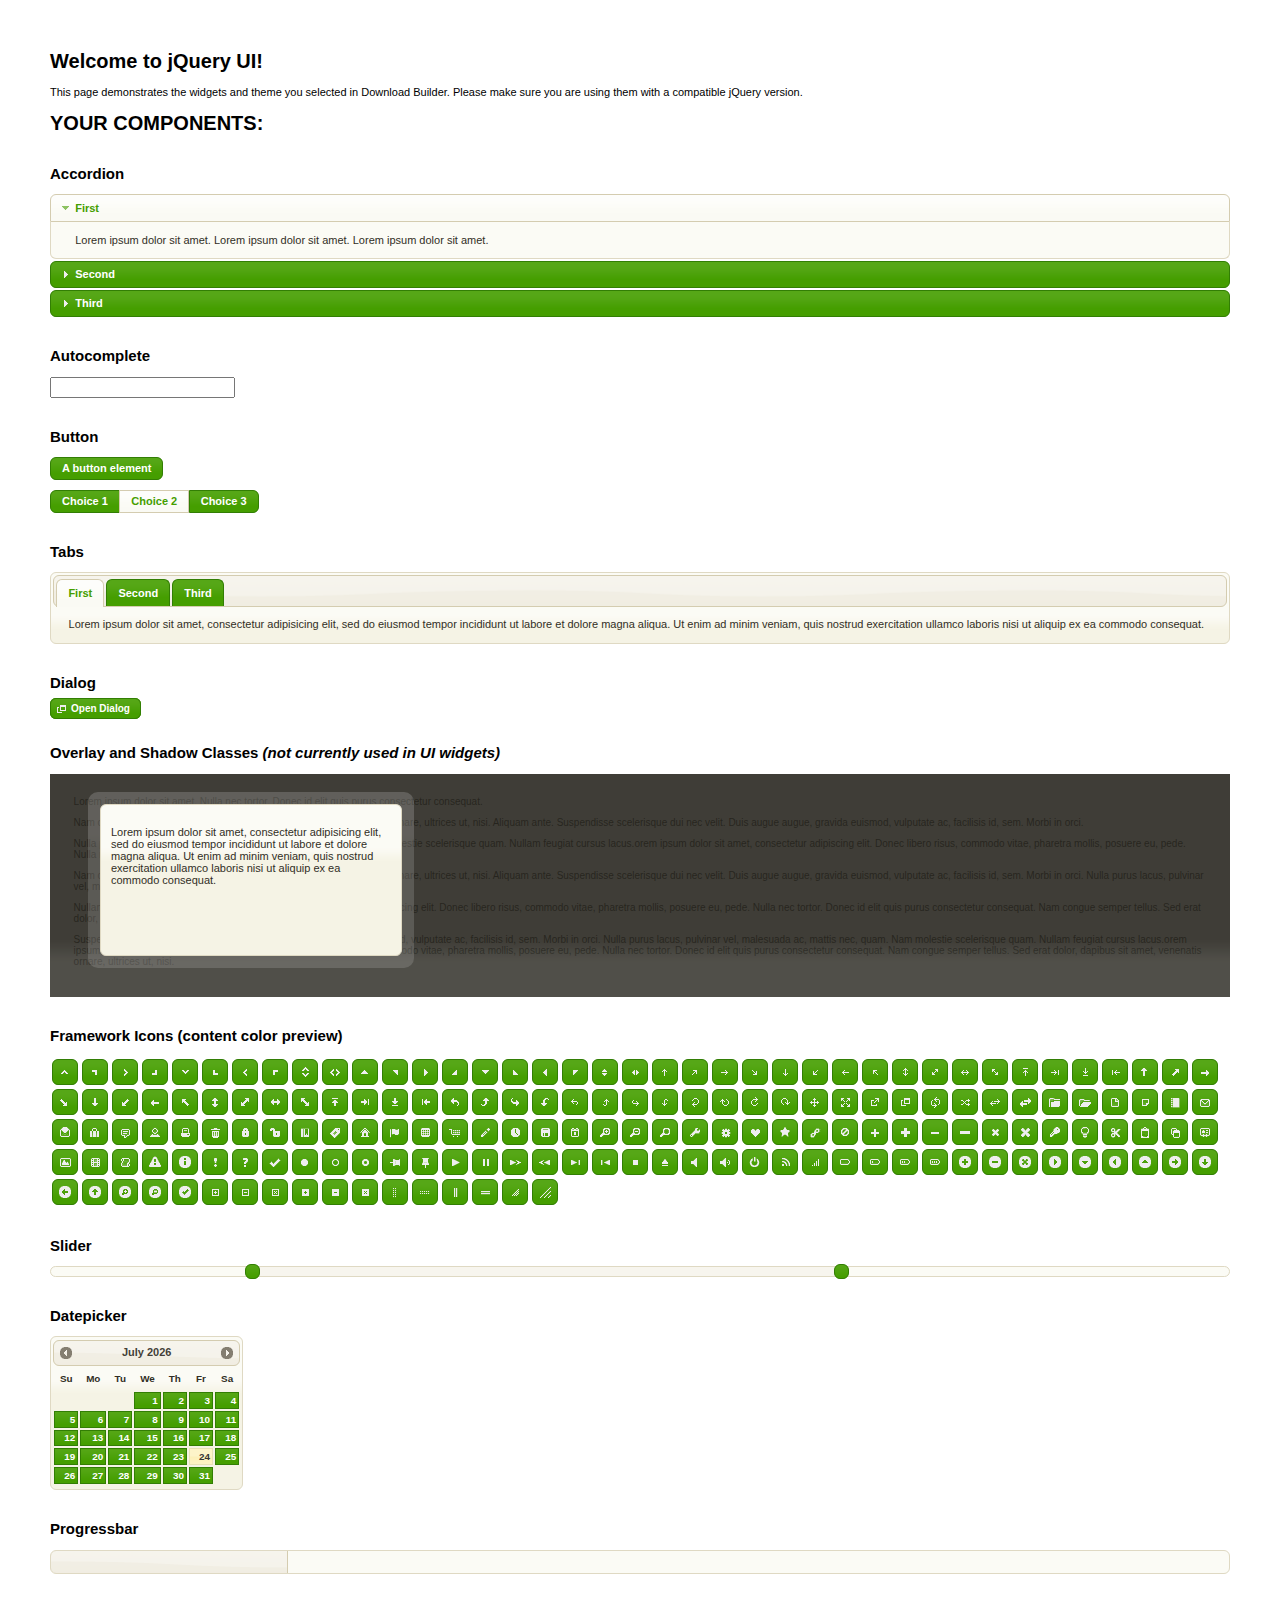
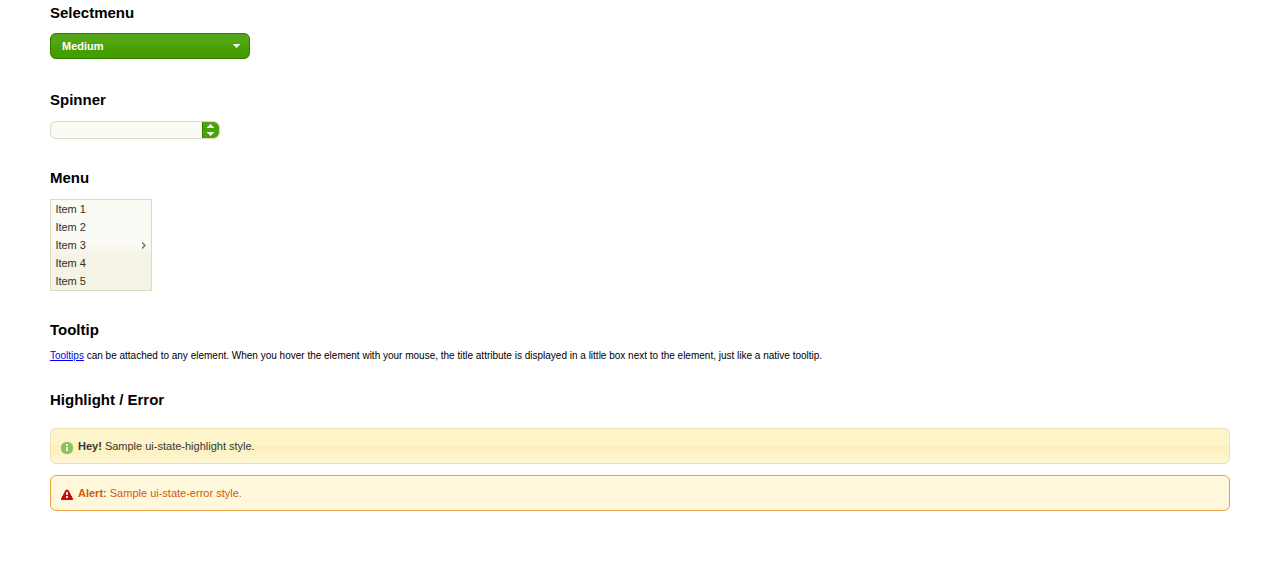
<file: static/scripts/jquery-ui-1.11.4.custom/index.html>
<!doctype html>
<html lang="us">
<head>
	<meta charset="utf-8">
	<title>jQuery UI Example Page</title>
	<link href="jquery-ui.css" rel="stylesheet">
	<style>
	body{
		font: 62.5% "Trebuchet MS", sans-serif;
		margin: 50px;
	}
	.demoHeaders {
		margin-top: 2em;
	}
	#dialog-link {
		padding: .4em 1em .4em 20px;
		text-decoration: none;
		position: relative;
	}
	#dialog-link span.ui-icon {
		margin: 0 5px 0 0;
		position: absolute;
		left: .2em;
		top: 50%;
		margin-top: -8px;
	}
	#icons {
		margin: 0;
		padding: 0;
	}
	#icons li {
		margin: 2px;
		position: relative;
		padding: 4px 0;
		cursor: pointer;
		float: left;
		list-style: none;
	}
	#icons span.ui-icon {
		float: left;
		margin: 0 4px;
	}
	.fakewindowcontain .ui-widget-overlay {
		position: absolute;
	}
	select {
		width: 200px;
	}
	</style>
</head>
<body>

<h1>Welcome to jQuery UI!</h1>

<div class="ui-widget">
	<p>This page demonstrates the widgets and theme you selected in Download Builder. Please make sure you are using them with a compatible jQuery version.</p>
</div>

<h1>YOUR COMPONENTS:</h1>


<!-- Accordion -->
<h2 class="demoHeaders">Accordion</h2>
<div id="accordion">
	<h3>First</h3>
	<div>Lorem ipsum dolor sit amet. Lorem ipsum dolor sit amet. Lorem ipsum dolor sit amet.</div>
	<h3>Second</h3>
	<div>Phasellus mattis tincidunt nibh.</div>
	<h3>Third</h3>
	<div>Nam dui erat, auctor a, dignissim quis.</div>
</div>



<!-- Autocomplete -->
<h2 class="demoHeaders">Autocomplete</h2>
<div>
	<input id="autocomplete" title="type &quot;a&quot;">
</div>



<!-- Button -->
<h2 class="demoHeaders">Button</h2>
<button id="button">A button element</button>
<form style="margin-top: 1em;">
	<div id="radioset">
		<input type="radio" id="radio1" name="radio"><label for="radio1">Choice 1</label>
		<input type="radio" id="radio2" name="radio" checked="checked"><label for="radio2">Choice 2</label>
		<input type="radio" id="radio3" name="radio"><label for="radio3">Choice 3</label>
	</div>
</form>



<!-- Tabs -->
<h2 class="demoHeaders">Tabs</h2>
<div id="tabs">
	<ul>
		<li><a href="#tabs-1">First</a></li>
		<li><a href="#tabs-2">Second</a></li>
		<li><a href="#tabs-3">Third</a></li>
	</ul>
	<div id="tabs-1">Lorem ipsum dolor sit amet, consectetur adipisicing elit, sed do eiusmod tempor incididunt ut labore et dolore magna aliqua. Ut enim ad minim veniam, quis nostrud exercitation ullamco laboris nisi ut aliquip ex ea commodo consequat.</div>
	<div id="tabs-2">Phasellus mattis tincidunt nibh. Cras orci urna, blandit id, pretium vel, aliquet ornare, felis. Maecenas scelerisque sem non nisl. Fusce sed lorem in enim dictum bibendum.</div>
	<div id="tabs-3">Nam dui erat, auctor a, dignissim quis, sollicitudin eu, felis. Pellentesque nisi urna, interdum eget, sagittis et, consequat vestibulum, lacus. Mauris porttitor ullamcorper augue.</div>
</div>



<!-- Dialog NOTE: Dialog is not generated by UI in this demo so it can be visually styled in themeroller-->
<h2 class="demoHeaders">Dialog</h2>
<p><a href="#" id="dialog-link" class="ui-state-default ui-corner-all"><span class="ui-icon ui-icon-newwin"></span>Open Dialog</a></p>

<h2 class="demoHeaders">Overlay and Shadow Classes <em>(not currently used in UI widgets)</em></h2>
<div style="position: relative; width: 96%; height: 200px; padding:1% 2%; overflow:hidden;" class="fakewindowcontain">
	<p>Lorem ipsum dolor sit amet,  Nulla nec tortor. Donec id elit quis purus consectetur consequat. </p><p>Nam congue semper tellus. Sed erat dolor, dapibus sit amet, venenatis ornare, ultrices ut, nisi. Aliquam ante. Suspendisse scelerisque dui nec velit. Duis augue augue, gravida euismod, vulputate ac, facilisis id, sem. Morbi in orci. </p><p>Nulla purus lacus, pulvinar vel, malesuada ac, mattis nec, quam. Nam molestie scelerisque quam. Nullam feugiat cursus lacus.orem ipsum dolor sit amet, consectetur adipiscing elit. Donec libero risus, commodo vitae, pharetra mollis, posuere eu, pede. Nulla nec tortor. Donec id elit quis purus consectetur consequat. </p><p>Nam congue semper tellus. Sed erat dolor, dapibus sit amet, venenatis ornare, ultrices ut, nisi. Aliquam ante. Suspendisse scelerisque dui nec velit. Duis augue augue, gravida euismod, vulputate ac, facilisis id, sem. Morbi in orci. Nulla purus lacus, pulvinar vel, malesuada ac, mattis nec, quam. Nam molestie scelerisque quam. </p><p>Nullam feugiat cursus lacus.orem ipsum dolor sit amet, consectetur adipiscing elit. Donec libero risus, commodo vitae, pharetra mollis, posuere eu, pede. Nulla nec tortor. Donec id elit quis purus consectetur consequat. Nam congue semper tellus. Sed erat dolor, dapibus sit amet, venenatis ornare, ultrices ut, nisi. Aliquam ante. </p><p>Suspendisse scelerisque dui nec velit. Duis augue augue, gravida euismod, vulputate ac, facilisis id, sem. Morbi in orci. Nulla purus lacus, pulvinar vel, malesuada ac, mattis nec, quam. Nam molestie scelerisque quam. Nullam feugiat cursus lacus.orem ipsum dolor sit amet, consectetur adipiscing elit. Donec libero risus, commodo vitae, pharetra mollis, posuere eu, pede. Nulla nec tortor. Donec id elit quis purus consectetur consequat. Nam congue semper tellus. Sed erat dolor, dapibus sit amet, venenatis ornare, ultrices ut, nisi. </p>

	<!-- ui-dialog -->
	<div class="ui-overlay"><div class="ui-widget-overlay"></div><div class="ui-widget-shadow ui-corner-all" style="width: 302px; height: 152px; position: absolute; left: 50px; top: 30px;"></div></div>
	<div style="position: absolute; width: 280px; height: 130px;left: 50px; top: 30px; padding: 10px;" class="ui-widget ui-widget-content ui-corner-all">
		<div class="ui-dialog-content ui-widget-content" style="background: none; border: 0;">
			<p>Lorem ipsum dolor sit amet, consectetur adipisicing elit, sed do eiusmod tempor incididunt ut labore et dolore magna aliqua. Ut enim ad minim veniam, quis nostrud exercitation ullamco laboris nisi ut aliquip ex ea commodo consequat.</p>
		</div>
	</div>

</div>

<!-- ui-dialog -->
<div id="dialog" title="Dialog Title">
	<p>Lorem ipsum dolor sit amet, consectetur adipisicing elit, sed do eiusmod tempor incididunt ut labore et dolore magna aliqua. Ut enim ad minim veniam, quis nostrud exercitation ullamco laboris nisi ut aliquip ex ea commodo consequat.</p>
</div>



<h2 class="demoHeaders">Framework Icons (content color preview)</h2>
<ul id="icons" class="ui-widget ui-helper-clearfix">
	<li class="ui-state-default ui-corner-all" title=".ui-icon-carat-1-n"><span class="ui-icon ui-icon-carat-1-n"></span></li>
	<li class="ui-state-default ui-corner-all" title=".ui-icon-carat-1-ne"><span class="ui-icon ui-icon-carat-1-ne"></span></li>
	<li class="ui-state-default ui-corner-all" title=".ui-icon-carat-1-e"><span class="ui-icon ui-icon-carat-1-e"></span></li>
	<li class="ui-state-default ui-corner-all" title=".ui-icon-carat-1-se"><span class="ui-icon ui-icon-carat-1-se"></span></li>
	<li class="ui-state-default ui-corner-all" title=".ui-icon-carat-1-s"><span class="ui-icon ui-icon-carat-1-s"></span></li>
	<li class="ui-state-default ui-corner-all" title=".ui-icon-carat-1-sw"><span class="ui-icon ui-icon-carat-1-sw"></span></li>
	<li class="ui-state-default ui-corner-all" title=".ui-icon-carat-1-w"><span class="ui-icon ui-icon-carat-1-w"></span></li>
	<li class="ui-state-default ui-corner-all" title=".ui-icon-carat-1-nw"><span class="ui-icon ui-icon-carat-1-nw"></span></li>
	<li class="ui-state-default ui-corner-all" title=".ui-icon-carat-2-n-s"><span class="ui-icon ui-icon-carat-2-n-s"></span></li>
	<li class="ui-state-default ui-corner-all" title=".ui-icon-carat-2-e-w"><span class="ui-icon ui-icon-carat-2-e-w"></span></li>
	<li class="ui-state-default ui-corner-all" title=".ui-icon-triangle-1-n"><span class="ui-icon ui-icon-triangle-1-n"></span></li>
	<li class="ui-state-default ui-corner-all" title=".ui-icon-triangle-1-ne"><span class="ui-icon ui-icon-triangle-1-ne"></span></li>
	<li class="ui-state-default ui-corner-all" title=".ui-icon-triangle-1-e"><span class="ui-icon ui-icon-triangle-1-e"></span></li>
	<li class="ui-state-default ui-corner-all" title=".ui-icon-triangle-1-se"><span class="ui-icon ui-icon-triangle-1-se"></span></li>
	<li class="ui-state-default ui-corner-all" title=".ui-icon-triangle-1-s"><span class="ui-icon ui-icon-triangle-1-s"></span></li>
	<li class="ui-state-default ui-corner-all" title=".ui-icon-triangle-1-sw"><span class="ui-icon ui-icon-triangle-1-sw"></span></li>
	<li class="ui-state-default ui-corner-all" title=".ui-icon-triangle-1-w"><span class="ui-icon ui-icon-triangle-1-w"></span></li>
	<li class="ui-state-default ui-corner-all" title=".ui-icon-triangle-1-nw"><span class="ui-icon ui-icon-triangle-1-nw"></span></li>
	<li class="ui-state-default ui-corner-all" title=".ui-icon-triangle-2-n-s"><span class="ui-icon ui-icon-triangle-2-n-s"></span></li>
	<li class="ui-state-default ui-corner-all" title=".ui-icon-triangle-2-e-w"><span class="ui-icon ui-icon-triangle-2-e-w"></span></li>
	<li class="ui-state-default ui-corner-all" title=".ui-icon-arrow-1-n"><span class="ui-icon ui-icon-arrow-1-n"></span></li>
	<li class="ui-state-default ui-corner-all" title=".ui-icon-arrow-1-ne"><span class="ui-icon ui-icon-arrow-1-ne"></span></li>
	<li class="ui-state-default ui-corner-all" title=".ui-icon-arrow-1-e"><span class="ui-icon ui-icon-arrow-1-e"></span></li>
	<li class="ui-state-default ui-corner-all" title=".ui-icon-arrow-1-se"><span class="ui-icon ui-icon-arrow-1-se"></span></li>
	<li class="ui-state-default ui-corner-all" title=".ui-icon-arrow-1-s"><span class="ui-icon ui-icon-arrow-1-s"></span></li>
	<li class="ui-state-default ui-corner-all" title=".ui-icon-arrow-1-sw"><span class="ui-icon ui-icon-arrow-1-sw"></span></li>
	<li class="ui-state-default ui-corner-all" title=".ui-icon-arrow-1-w"><span class="ui-icon ui-icon-arrow-1-w"></span></li>
	<li class="ui-state-default ui-corner-all" title=".ui-icon-arrow-1-nw"><span class="ui-icon ui-icon-arrow-1-nw"></span></li>
	<li class="ui-state-default ui-corner-all" title=".ui-icon-arrow-2-n-s"><span class="ui-icon ui-icon-arrow-2-n-s"></span></li>
	<li class="ui-state-default ui-corner-all" title=".ui-icon-arrow-2-ne-sw"><span class="ui-icon ui-icon-arrow-2-ne-sw"></span></li>
	<li class="ui-state-default ui-corner-all" title=".ui-icon-arrow-2-e-w"><span class="ui-icon ui-icon-arrow-2-e-w"></span></li>
	<li class="ui-state-default ui-corner-all" title=".ui-icon-arrow-2-se-nw"><span class="ui-icon ui-icon-arrow-2-se-nw"></span></li>
	<li class="ui-state-default ui-corner-all" title=".ui-icon-arrowstop-1-n"><span class="ui-icon ui-icon-arrowstop-1-n"></span></li>
	<li class="ui-state-default ui-corner-all" title=".ui-icon-arrowstop-1-e"><span class="ui-icon ui-icon-arrowstop-1-e"></span></li>
	<li class="ui-state-default ui-corner-all" title=".ui-icon-arrowstop-1-s"><span class="ui-icon ui-icon-arrowstop-1-s"></span></li>
	<li class="ui-state-default ui-corner-all" title=".ui-icon-arrowstop-1-w"><span class="ui-icon ui-icon-arrowstop-1-w"></span></li>
	<li class="ui-state-default ui-corner-all" title=".ui-icon-arrowthick-1-n"><span class="ui-icon ui-icon-arrowthick-1-n"></span></li>
	<li class="ui-state-default ui-corner-all" title=".ui-icon-arrowthick-1-ne"><span class="ui-icon ui-icon-arrowthick-1-ne"></span></li>
	<li class="ui-state-default ui-corner-all" title=".ui-icon-arrowthick-1-e"><span class="ui-icon ui-icon-arrowthick-1-e"></span></li>
	<li class="ui-state-default ui-corner-all" title=".ui-icon-arrowthick-1-se"><span class="ui-icon ui-icon-arrowthick-1-se"></span></li>
	<li class="ui-state-default ui-corner-all" title=".ui-icon-arrowthick-1-s"><span class="ui-icon ui-icon-arrowthick-1-s"></span></li>
	<li class="ui-state-default ui-corner-all" title=".ui-icon-arrowthick-1-sw"><span class="ui-icon ui-icon-arrowthick-1-sw"></span></li>
	<li class="ui-state-default ui-corner-all" title=".ui-icon-arrowthick-1-w"><span class="ui-icon ui-icon-arrowthick-1-w"></span></li>
	<li class="ui-state-default ui-corner-all" title=".ui-icon-arrowthick-1-nw"><span class="ui-icon ui-icon-arrowthick-1-nw"></span></li>
	<li class="ui-state-default ui-corner-all" title=".ui-icon-arrowthick-2-n-s"><span class="ui-icon ui-icon-arrowthick-2-n-s"></span></li>
	<li class="ui-state-default ui-corner-all" title=".ui-icon-arrowthick-2-ne-sw"><span class="ui-icon ui-icon-arrowthick-2-ne-sw"></span></li>
	<li class="ui-state-default ui-corner-all" title=".ui-icon-arrowthick-2-e-w"><span class="ui-icon ui-icon-arrowthick-2-e-w"></span></li>
	<li class="ui-state-default ui-corner-all" title=".ui-icon-arrowthick-2-se-nw"><span class="ui-icon ui-icon-arrowthick-2-se-nw"></span></li>
	<li class="ui-state-default ui-corner-all" title=".ui-icon-arrowthickstop-1-n"><span class="ui-icon ui-icon-arrowthickstop-1-n"></span></li>
	<li class="ui-state-default ui-corner-all" title=".ui-icon-arrowthickstop-1-e"><span class="ui-icon ui-icon-arrowthickstop-1-e"></span></li>
	<li class="ui-state-default ui-corner-all" title=".ui-icon-arrowthickstop-1-s"><span class="ui-icon ui-icon-arrowthickstop-1-s"></span></li>
	<li class="ui-state-default ui-corner-all" title=".ui-icon-arrowthickstop-1-w"><span class="ui-icon ui-icon-arrowthickstop-1-w"></span></li>
	<li class="ui-state-default ui-corner-all" title=".ui-icon-arrowreturnthick-1-w"><span class="ui-icon ui-icon-arrowreturnthick-1-w"></span></li>
	<li class="ui-state-default ui-corner-all" title=".ui-icon-arrowreturnthick-1-n"><span class="ui-icon ui-icon-arrowreturnthick-1-n"></span></li>
	<li class="ui-state-default ui-corner-all" title=".ui-icon-arrowreturnthick-1-e"><span class="ui-icon ui-icon-arrowreturnthick-1-e"></span></li>
	<li class="ui-state-default ui-corner-all" title=".ui-icon-arrowreturnthick-1-s"><span class="ui-icon ui-icon-arrowreturnthick-1-s"></span></li>
	<li class="ui-state-default ui-corner-all" title=".ui-icon-arrowreturn-1-w"><span class="ui-icon ui-icon-arrowreturn-1-w"></span></li>
	<li class="ui-state-default ui-corner-all" title=".ui-icon-arrowreturn-1-n"><span class="ui-icon ui-icon-arrowreturn-1-n"></span></li>
	<li class="ui-state-default ui-corner-all" title=".ui-icon-arrowreturn-1-e"><span class="ui-icon ui-icon-arrowreturn-1-e"></span></li>
	<li class="ui-state-default ui-corner-all" title=".ui-icon-arrowreturn-1-s"><span class="ui-icon ui-icon-arrowreturn-1-s"></span></li>
	<li class="ui-state-default ui-corner-all" title=".ui-icon-arrowrefresh-1-w"><span class="ui-icon ui-icon-arrowrefresh-1-w"></span></li>
	<li class="ui-state-default ui-corner-all" title=".ui-icon-arrowrefresh-1-n"><span class="ui-icon ui-icon-arrowrefresh-1-n"></span></li>
	<li class="ui-state-default ui-corner-all" title=".ui-icon-arrowrefresh-1-e"><span class="ui-icon ui-icon-arrowrefresh-1-e"></span></li>
	<li class="ui-state-default ui-corner-all" title=".ui-icon-arrowrefresh-1-s"><span class="ui-icon ui-icon-arrowrefresh-1-s"></span></li>
	<li class="ui-state-default ui-corner-all" title=".ui-icon-arrow-4"><span class="ui-icon ui-icon-arrow-4"></span></li>
	<li class="ui-state-default ui-corner-all" title=".ui-icon-arrow-4-diag"><span class="ui-icon ui-icon-arrow-4-diag"></span></li>
	<li class="ui-state-default ui-corner-all" title=".ui-icon-extlink"><span class="ui-icon ui-icon-extlink"></span></li>
	<li class="ui-state-default ui-corner-all" title=".ui-icon-newwin"><span class="ui-icon ui-icon-newwin"></span></li>
	<li class="ui-state-default ui-corner-all" title=".ui-icon-refresh"><span class="ui-icon ui-icon-refresh"></span></li>
	<li class="ui-state-default ui-corner-all" title=".ui-icon-shuffle"><span class="ui-icon ui-icon-shuffle"></span></li>
	<li class="ui-state-default ui-corner-all" title=".ui-icon-transfer-e-w"><span class="ui-icon ui-icon-transfer-e-w"></span></li>
	<li class="ui-state-default ui-corner-all" title=".ui-icon-transferthick-e-w"><span class="ui-icon ui-icon-transferthick-e-w"></span></li>
	<li class="ui-state-default ui-corner-all" title=".ui-icon-folder-collapsed"><span class="ui-icon ui-icon-folder-collapsed"></span></li>
	<li class="ui-state-default ui-corner-all" title=".ui-icon-folder-open"><span class="ui-icon ui-icon-folder-open"></span></li>
	<li class="ui-state-default ui-corner-all" title=".ui-icon-document"><span class="ui-icon ui-icon-document"></span></li>
	<li class="ui-state-default ui-corner-all" title=".ui-icon-document-b"><span class="ui-icon ui-icon-document-b"></span></li>
	<li class="ui-state-default ui-corner-all" title=".ui-icon-note"><span class="ui-icon ui-icon-note"></span></li>
	<li class="ui-state-default ui-corner-all" title=".ui-icon-mail-closed"><span class="ui-icon ui-icon-mail-closed"></span></li>
	<li class="ui-state-default ui-corner-all" title=".ui-icon-mail-open"><span class="ui-icon ui-icon-mail-open"></span></li>
	<li class="ui-state-default ui-corner-all" title=".ui-icon-suitcase"><span class="ui-icon ui-icon-suitcase"></span></li>
	<li class="ui-state-default ui-corner-all" title=".ui-icon-comment"><span class="ui-icon ui-icon-comment"></span></li>
	<li class="ui-state-default ui-corner-all" title=".ui-icon-person"><span class="ui-icon ui-icon-person"></span></li>
	<li class="ui-state-default ui-corner-all" title=".ui-icon-print"><span class="ui-icon ui-icon-print"></span></li>
	<li class="ui-state-default ui-corner-all" title=".ui-icon-trash"><span class="ui-icon ui-icon-trash"></span></li>
	<li class="ui-state-default ui-corner-all" title=".ui-icon-locked"><span class="ui-icon ui-icon-locked"></span></li>
	<li class="ui-state-default ui-corner-all" title=".ui-icon-unlocked"><span class="ui-icon ui-icon-unlocked"></span></li>
	<li class="ui-state-default ui-corner-all" title=".ui-icon-bookmark"><span class="ui-icon ui-icon-bookmark"></span></li>
	<li class="ui-state-default ui-corner-all" title=".ui-icon-tag"><span class="ui-icon ui-icon-tag"></span></li>
	<li class="ui-state-default ui-corner-all" title=".ui-icon-home"><span class="ui-icon ui-icon-home"></span></li>
	<li class="ui-state-default ui-corner-all" title=".ui-icon-flag"><span class="ui-icon ui-icon-flag"></span></li>
	<li class="ui-state-default ui-corner-all" title=".ui-icon-calculator"><span class="ui-icon ui-icon-calculator"></span></li>
	<li class="ui-state-default ui-corner-all" title=".ui-icon-cart"><span class="ui-icon ui-icon-cart"></span></li>
	<li class="ui-state-default ui-corner-all" title=".ui-icon-pencil"><span class="ui-icon ui-icon-pencil"></span></li>
	<li class="ui-state-default ui-corner-all" title=".ui-icon-clock"><span class="ui-icon ui-icon-clock"></span></li>
	<li class="ui-state-default ui-corner-all" title=".ui-icon-disk"><span class="ui-icon ui-icon-disk"></span></li>
	<li class="ui-state-default ui-corner-all" title=".ui-icon-calendar"><span class="ui-icon ui-icon-calendar"></span></li>
	<li class="ui-state-default ui-corner-all" title=".ui-icon-zoomin"><span class="ui-icon ui-icon-zoomin"></span></li>
	<li class="ui-state-default ui-corner-all" title=".ui-icon-zoomout"><span class="ui-icon ui-icon-zoomout"></span></li>
	<li class="ui-state-default ui-corner-all" title=".ui-icon-search"><span class="ui-icon ui-icon-search"></span></li>
	<li class="ui-state-default ui-corner-all" title=".ui-icon-wrench"><span class="ui-icon ui-icon-wrench"></span></li>
	<li class="ui-state-default ui-corner-all" title=".ui-icon-gear"><span class="ui-icon ui-icon-gear"></span></li>
	<li class="ui-state-default ui-corner-all" title=".ui-icon-heart"><span class="ui-icon ui-icon-heart"></span></li>
	<li class="ui-state-default ui-corner-all" title=".ui-icon-star"><span class="ui-icon ui-icon-star"></span></li>
	<li class="ui-state-default ui-corner-all" title=".ui-icon-link"><span class="ui-icon ui-icon-link"></span></li>
	<li class="ui-state-default ui-corner-all" title=".ui-icon-cancel"><span class="ui-icon ui-icon-cancel"></span></li>
	<li class="ui-state-default ui-corner-all" title=".ui-icon-plus"><span class="ui-icon ui-icon-plus"></span></li>
	<li class="ui-state-default ui-corner-all" title=".ui-icon-plusthick"><span class="ui-icon ui-icon-plusthick"></span></li>
	<li class="ui-state-default ui-corner-all" title=".ui-icon-minus"><span class="ui-icon ui-icon-minus"></span></li>
	<li class="ui-state-default ui-corner-all" title=".ui-icon-minusthick"><span class="ui-icon ui-icon-minusthick"></span></li>
	<li class="ui-state-default ui-corner-all" title=".ui-icon-close"><span class="ui-icon ui-icon-close"></span></li>
	<li class="ui-state-default ui-corner-all" title=".ui-icon-closethick"><span class="ui-icon ui-icon-closethick"></span></li>
	<li class="ui-state-default ui-corner-all" title=".ui-icon-key"><span class="ui-icon ui-icon-key"></span></li>
	<li class="ui-state-default ui-corner-all" title=".ui-icon-lightbulb"><span class="ui-icon ui-icon-lightbulb"></span></li>
	<li class="ui-state-default ui-corner-all" title=".ui-icon-scissors"><span class="ui-icon ui-icon-scissors"></span></li>
	<li class="ui-state-default ui-corner-all" title=".ui-icon-clipboard"><span class="ui-icon ui-icon-clipboard"></span></li>
	<li class="ui-state-default ui-corner-all" title=".ui-icon-copy"><span class="ui-icon ui-icon-copy"></span></li>
	<li class="ui-state-default ui-corner-all" title=".ui-icon-contact"><span class="ui-icon ui-icon-contact"></span></li>
	<li class="ui-state-default ui-corner-all" title=".ui-icon-image"><span class="ui-icon ui-icon-image"></span></li>
	<li class="ui-state-default ui-corner-all" title=".ui-icon-video"><span class="ui-icon ui-icon-video"></span></li>
	<li class="ui-state-default ui-corner-all" title=".ui-icon-script"><span class="ui-icon ui-icon-script"></span></li>
	<li class="ui-state-default ui-corner-all" title=".ui-icon-alert"><span class="ui-icon ui-icon-alert"></span></li>
	<li class="ui-state-default ui-corner-all" title=".ui-icon-info"><span class="ui-icon ui-icon-info"></span></li>
	<li class="ui-state-default ui-corner-all" title=".ui-icon-notice"><span class="ui-icon ui-icon-notice"></span></li>
	<li class="ui-state-default ui-corner-all" title=".ui-icon-help"><span class="ui-icon ui-icon-help"></span></li>
	<li class="ui-state-default ui-corner-all" title=".ui-icon-check"><span class="ui-icon ui-icon-check"></span></li>
	<li class="ui-state-default ui-corner-all" title=".ui-icon-bullet"><span class="ui-icon ui-icon-bullet"></span></li>
	<li class="ui-state-default ui-corner-all" title=".ui-icon-radio-off"><span class="ui-icon ui-icon-radio-off"></span></li>
	<li class="ui-state-default ui-corner-all" title=".ui-icon-radio-on"><span class="ui-icon ui-icon-radio-on"></span></li>
	<li class="ui-state-default ui-corner-all" title=".ui-icon-pin-w"><span class="ui-icon ui-icon-pin-w"></span></li>
	<li class="ui-state-default ui-corner-all" title=".ui-icon-pin-s"><span class="ui-icon ui-icon-pin-s"></span></li>
	<li class="ui-state-default ui-corner-all" title=".ui-icon-play"><span class="ui-icon ui-icon-play"></span></li>
	<li class="ui-state-default ui-corner-all" title=".ui-icon-pause"><span class="ui-icon ui-icon-pause"></span></li>
	<li class="ui-state-default ui-corner-all" title=".ui-icon-seek-next"><span class="ui-icon ui-icon-seek-next"></span></li>
	<li class="ui-state-default ui-corner-all" title=".ui-icon-seek-prev"><span class="ui-icon ui-icon-seek-prev"></span></li>
	<li class="ui-state-default ui-corner-all" title=".ui-icon-seek-end"><span class="ui-icon ui-icon-seek-end"></span></li>
	<li class="ui-state-default ui-corner-all" title=".ui-icon-seek-first"><span class="ui-icon ui-icon-seek-first"></span></li>
	<li class="ui-state-default ui-corner-all" title=".ui-icon-stop"><span class="ui-icon ui-icon-stop"></span></li>
	<li class="ui-state-default ui-corner-all" title=".ui-icon-eject"><span class="ui-icon ui-icon-eject"></span></li>
	<li class="ui-state-default ui-corner-all" title=".ui-icon-volume-off"><span class="ui-icon ui-icon-volume-off"></span></li>
	<li class="ui-state-default ui-corner-all" title=".ui-icon-volume-on"><span class="ui-icon ui-icon-volume-on"></span></li>
	<li class="ui-state-default ui-corner-all" title=".ui-icon-power"><span class="ui-icon ui-icon-power"></span></li>
	<li class="ui-state-default ui-corner-all" title=".ui-icon-signal-diag"><span class="ui-icon ui-icon-signal-diag"></span></li>
	<li class="ui-state-default ui-corner-all" title=".ui-icon-signal"><span class="ui-icon ui-icon-signal"></span></li>
	<li class="ui-state-default ui-corner-all" title=".ui-icon-battery-0"><span class="ui-icon ui-icon-battery-0"></span></li>
	<li class="ui-state-default ui-corner-all" title=".ui-icon-battery-1"><span class="ui-icon ui-icon-battery-1"></span></li>
	<li class="ui-state-default ui-corner-all" title=".ui-icon-battery-2"><span class="ui-icon ui-icon-battery-2"></span></li>
	<li class="ui-state-default ui-corner-all" title=".ui-icon-battery-3"><span class="ui-icon ui-icon-battery-3"></span></li>
	<li class="ui-state-default ui-corner-all" title=".ui-icon-circle-plus"><span class="ui-icon ui-icon-circle-plus"></span></li>
	<li class="ui-state-default ui-corner-all" title=".ui-icon-circle-minus"><span class="ui-icon ui-icon-circle-minus"></span></li>
	<li class="ui-state-default ui-corner-all" title=".ui-icon-circle-close"><span class="ui-icon ui-icon-circle-close"></span></li>
	<li class="ui-state-default ui-corner-all" title=".ui-icon-circle-triangle-e"><span class="ui-icon ui-icon-circle-triangle-e"></span></li>
	<li class="ui-state-default ui-corner-all" title=".ui-icon-circle-triangle-s"><span class="ui-icon ui-icon-circle-triangle-s"></span></li>
	<li class="ui-state-default ui-corner-all" title=".ui-icon-circle-triangle-w"><span class="ui-icon ui-icon-circle-triangle-w"></span></li>
	<li class="ui-state-default ui-corner-all" title=".ui-icon-circle-triangle-n"><span class="ui-icon ui-icon-circle-triangle-n"></span></li>
	<li class="ui-state-default ui-corner-all" title=".ui-icon-circle-arrow-e"><span class="ui-icon ui-icon-circle-arrow-e"></span></li>
	<li class="ui-state-default ui-corner-all" title=".ui-icon-circle-arrow-s"><span class="ui-icon ui-icon-circle-arrow-s"></span></li>
	<li class="ui-state-default ui-corner-all" title=".ui-icon-circle-arrow-w"><span class="ui-icon ui-icon-circle-arrow-w"></span></li>
	<li class="ui-state-default ui-corner-all" title=".ui-icon-circle-arrow-n"><span class="ui-icon ui-icon-circle-arrow-n"></span></li>
	<li class="ui-state-default ui-corner-all" title=".ui-icon-circle-zoomin"><span class="ui-icon ui-icon-circle-zoomin"></span></li>
	<li class="ui-state-default ui-corner-all" title=".ui-icon-circle-zoomout"><span class="ui-icon ui-icon-circle-zoomout"></span></li>
	<li class="ui-state-default ui-corner-all" title=".ui-icon-circle-check"><span class="ui-icon ui-icon-circle-check"></span></li>
	<li class="ui-state-default ui-corner-all" title=".ui-icon-circlesmall-plus"><span class="ui-icon ui-icon-circlesmall-plus"></span></li>
	<li class="ui-state-default ui-corner-all" title=".ui-icon-circlesmall-minus"><span class="ui-icon ui-icon-circlesmall-minus"></span></li>
	<li class="ui-state-default ui-corner-all" title=".ui-icon-circlesmall-close"><span class="ui-icon ui-icon-circlesmall-close"></span></li>
	<li class="ui-state-default ui-corner-all" title=".ui-icon-squaresmall-plus"><span class="ui-icon ui-icon-squaresmall-plus"></span></li>
	<li class="ui-state-default ui-corner-all" title=".ui-icon-squaresmall-minus"><span class="ui-icon ui-icon-squaresmall-minus"></span></li>
	<li class="ui-state-default ui-corner-all" title=".ui-icon-squaresmall-close"><span class="ui-icon ui-icon-squaresmall-close"></span></li>
	<li class="ui-state-default ui-corner-all" title=".ui-icon-grip-dotted-vertical"><span class="ui-icon ui-icon-grip-dotted-vertical"></span></li>
	<li class="ui-state-default ui-corner-all" title=".ui-icon-grip-dotted-horizontal"><span class="ui-icon ui-icon-grip-dotted-horizontal"></span></li>
	<li class="ui-state-default ui-corner-all" title=".ui-icon-grip-solid-vertical"><span class="ui-icon ui-icon-grip-solid-vertical"></span></li>
	<li class="ui-state-default ui-corner-all" title=".ui-icon-grip-solid-horizontal"><span class="ui-icon ui-icon-grip-solid-horizontal"></span></li>
	<li class="ui-state-default ui-corner-all" title=".ui-icon-gripsmall-diagonal-se"><span class="ui-icon ui-icon-gripsmall-diagonal-se"></span></li>
	<li class="ui-state-default ui-corner-all" title=".ui-icon-grip-diagonal-se"><span class="ui-icon ui-icon-grip-diagonal-se"></span></li>
</ul>


<!-- Slider -->
<h2 class="demoHeaders">Slider</h2>
<div id="slider"></div>



<!-- Datepicker -->
<h2 class="demoHeaders">Datepicker</h2>
<div id="datepicker"></div>



<!-- Progressbar -->
<h2 class="demoHeaders">Progressbar</h2>
<div id="progressbar"></div>



<!-- Progressbar -->
<h2 class="demoHeaders">Selectmenu</h2>
<select id="selectmenu">
	<option>Slower</option>
	<option>Slow</option>
	<option selected="selected">Medium</option>
	<option>Fast</option>
	<option>Faster</option>
</select>



<!-- Spinner -->
<h2 class="demoHeaders">Spinner</h2>
<input id="spinner">



<!-- Menu -->
<h2 class="demoHeaders">Menu</h2>
<ul style="width:100px;" id="menu">
	<li>Item 1</li>
	<li>Item 2</li>
	<li>Item 3
		<ul>
			<li>Item 3-1</li>
			<li>Item 3-2</li>
			<li>Item 3-3</li>
			<li>Item 3-4</li>
			<li>Item 3-5</li>
		</ul>
	</li>
	<li>Item 4</li>
	<li>Item 5</li>
</ul>



<!-- Tooltip -->
<h2 class="demoHeaders">Tooltip</h2>
<p id="tooltip">
	<a href="#" title="That&apos;s what this widget is">Tooltips</a> can be attached to any element. When you hover
the element with your mouse, the title attribute is displayed in a little box next to the element, just like a native tooltip.
</p>


<!-- Highlight / Error -->
<h2 class="demoHeaders">Highlight / Error</h2>
<div class="ui-widget">
	<div class="ui-state-highlight ui-corner-all" style="margin-top: 20px; padding: 0 .7em;">
		<p><span class="ui-icon ui-icon-info" style="float: left; margin-right: .3em;"></span>
		<strong>Hey!</strong> Sample ui-state-highlight style.</p>
	</div>
</div>
<br>
<div class="ui-widget">
	<div class="ui-state-error ui-corner-all" style="padding: 0 .7em;">
		<p><span class="ui-icon ui-icon-alert" style="float: left; margin-right: .3em;"></span>
		<strong>Alert:</strong> Sample ui-state-error style.</p>
	</div>
</div>

<script src="external/jquery/jquery.js"></script>
<script src="jquery-ui.js"></script>
<script>

$( "#accordion" ).accordion();



var availableTags = [
	"ActionScript",
	"AppleScript",
	"Asp",
	"BASIC",
	"C",
	"C++",
	"Clojure",
	"COBOL",
	"ColdFusion",
	"Erlang",
	"Fortran",
	"Groovy",
	"Haskell",
	"Java",
	"JavaScript",
	"Lisp",
	"Perl",
	"PHP",
	"Python",
	"Ruby",
	"Scala",
	"Scheme"
];
$( "#autocomplete" ).autocomplete({
	source: availableTags
});



$( "#button" ).button();
$( "#radioset" ).buttonset();



$( "#tabs" ).tabs();



$( "#dialog" ).dialog({
	autoOpen: false,
	width: 400,
	buttons: [
		{
			text: "Ok",
			click: function() {
				$( this ).dialog( "close" );
			}
		},
		{
			text: "Cancel",
			click: function() {
				$( this ).dialog( "close" );
			}
		}
	]
});

// Link to open the dialog
$( "#dialog-link" ).click(function( event ) {
	$( "#dialog" ).dialog( "open" );
	event.preventDefault();
});



$( "#datepicker" ).datepicker({
	inline: true
});



$( "#slider" ).slider({
	range: true,
	values: [ 17, 67 ]
});



$( "#progressbar" ).progressbar({
	value: 20
});



$( "#spinner" ).spinner();



$( "#menu" ).menu();



$( "#tooltip" ).tooltip();



$( "#selectmenu" ).selectmenu();


// Hover states on the static widgets
$( "#dialog-link, #icons li" ).hover(
	function() {
		$( this ).addClass( "ui-state-hover" );
	},
	function() {
		$( this ).removeClass( "ui-state-hover" );
	}
);
</script>
</body>
</html>
</file>
